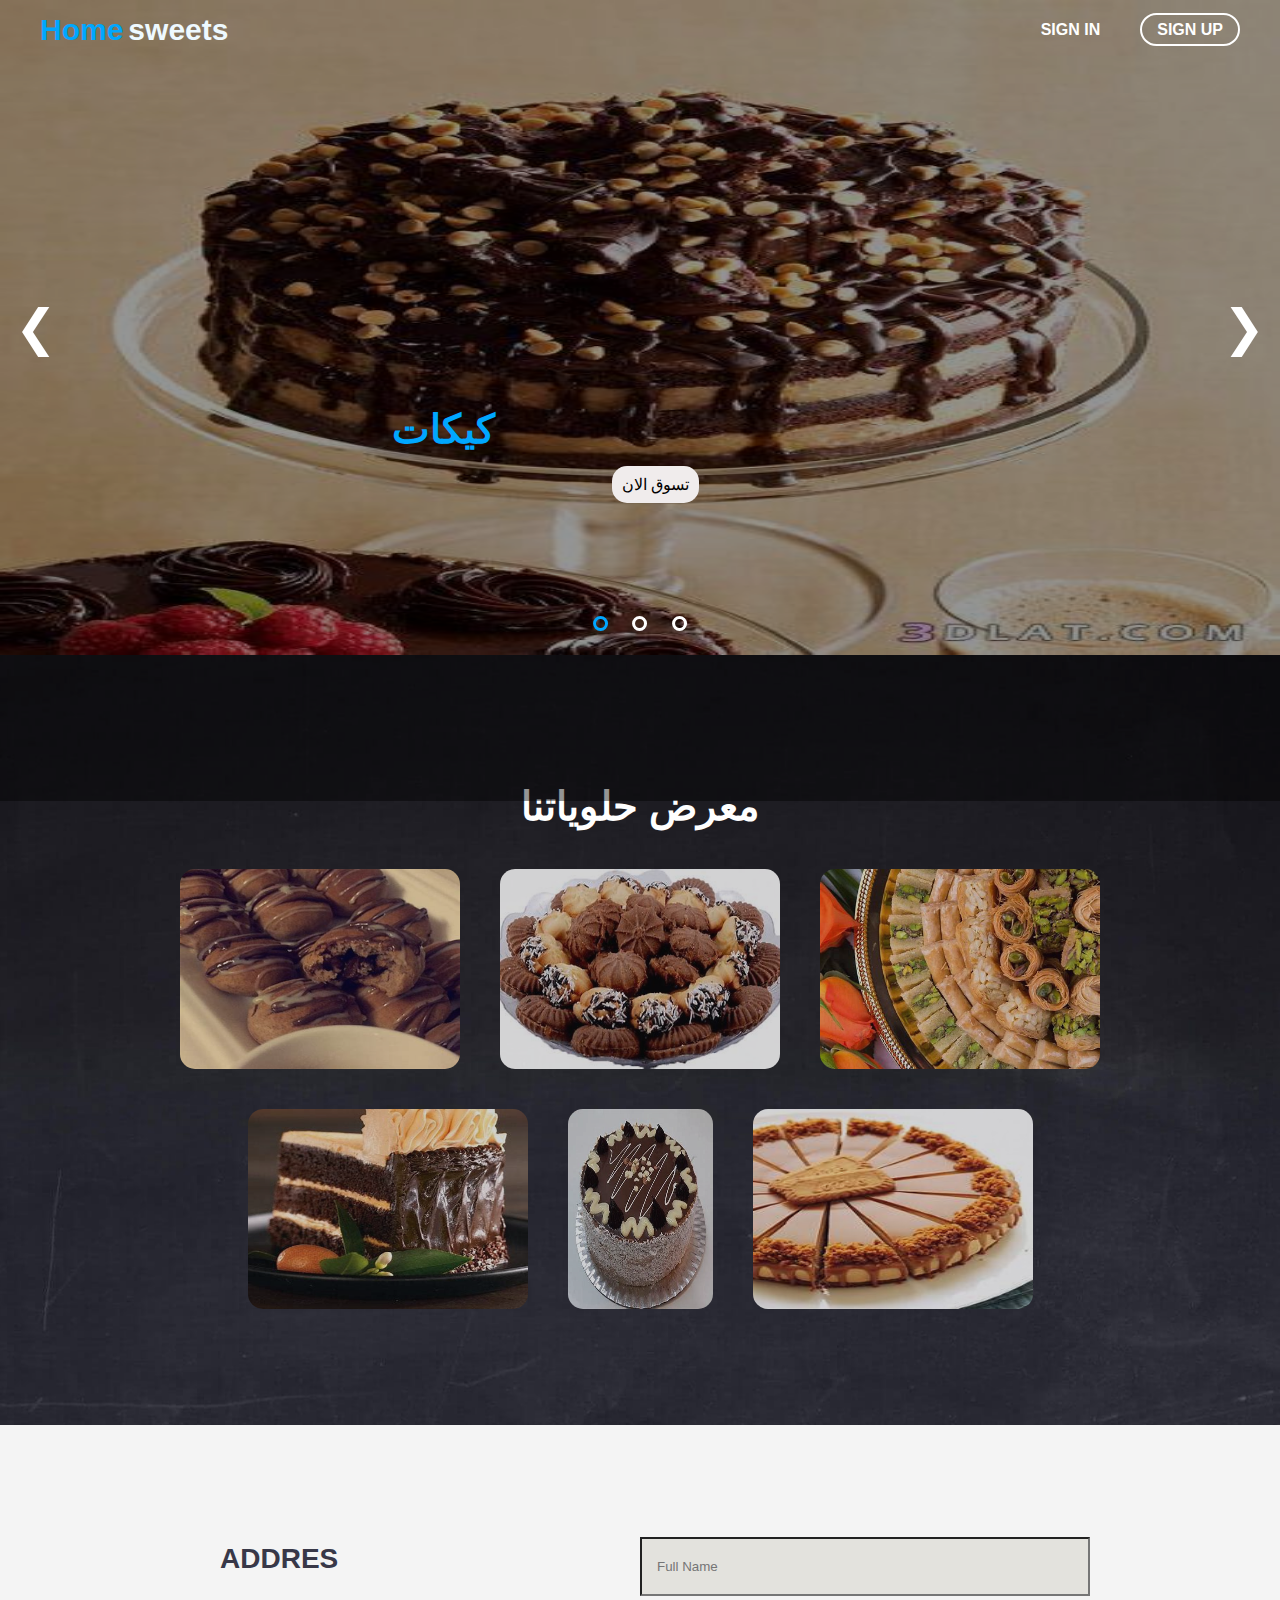
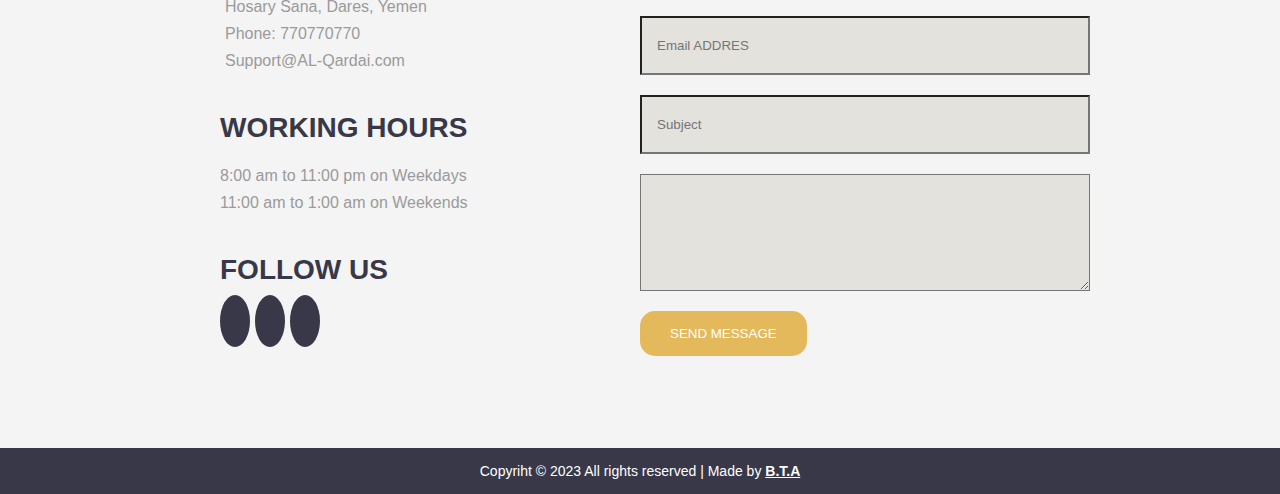
<file: index.html>
<!DOCTYPE html>
<html>
<head>
	<meta charset="UTF-8">
    <meta name="viewport" content="width=device-width, initial-scale=1.0">
    <!-- fontawsome -->
    <link rel="stylesheet" href="https://cdnjs.cloudflare.com/ajax/libs/font-awesome/6.4.2/css/all.min.css" 
    integrity="sha512-z3gLpd7yknf1YoNbCzqRKc4qyor8gaKU1qmn+CShxbuBusANI9QpRohGBreCFkKxLhei6S9CQXFEbbKuqLg0DA==" 
    crossorigin="anonymous" referrerpolicy="no-referrer" />
    <title>skip ad</title>
    <link rel="stylesheet" href="./css/cssfile.css">
</head>
<body style="height: 2000px;">
	<header>
		<div class="navber" style="position: relative;">
			<div id="logo">Home<span id="logo-s">sweets</span></div>
			<span class="sign"><a class="act" href="./html/sign_up.html">SIGN UP</a></span>
			<span class="sign" id="sign_in"><a href="#">SIGN IN</a></span>
		</div>
	</header>
	
    <div class="slider">
		<!-- fade css -->
		<div class="myslide fade">
			<div class="txt" >
				<h1>كيكات</h1> <a href="./html/c2_index.html" class="btn-primary">تسوق الان</a>
				<!-- <p>Web Devoloper<br>Subscribe To My Channel For More Videos</p> -->
			</div>
			<img src="img/OIP (6).jfif" style="width: 100%; height: 100%; ">
		</div>
		
		<div class="myslide fade">
			<div class="txt">
				<h1>حلويات عربيه</h1>
				<a href="./html/drink.html" class="btn-primary" style="left: 35px;">تسوق الان</a> 
				<!-- <p>Web Devoloper<br>Subscribe To My Channel For More Videos</p> -->
			</div>
			<img src="img/OIP (7).jfif" style="width: 100%; height: 100%;">
		</div>
		
		<div class="myslide fade">
			<div class="txt">
				<h1>بيتيفور</h1>
				<a href="./html/c3_index.html" class="btn-primary">تسوق الان</a>  
				<!-- <p>Web Devoloper<br>Subscribe To My Channel For More Videos</p> -->
			</div>
			<img src="img/OIP (8).jfif" style="width: 100%; height: 100%;">
		</div>
		
	
		<!-- /fade css -->
		
		<!-- onclick js -->
		<a class="prev" onclick="plusSlides(-1)">&#10094;</a>
  		<a class="next" onclick="plusSlides(1)">&#10095;</a>
		
		<div class="dotsbox" style="text-align:center">
			<span class="dot" onclick="currentSlide(1)"></span>
			<span class="dot" onclick="currentSlide(2)"></span>
			<span class="dot" onclick="currentSlide(3)"></span>
		</div>
		<!-- /onclick js -->
	</div>
	<!-- Gallery Start -->

	<section id="gallery">
		<div class="container">
			<h2>معرض حلوياتنا</h2>
			<div class="img-gallery">
				<img src="img/6_3.jfif" alt="Gallery 1">
				<img src="img/4_3.jfif" alt="Gallery 2">
				<img src="img/OIP (4).jfif" alt="Gallery 3">
				<img src="img/OIP (1).jfif" alt="Gallery 4">
				<img src="img/OIP.jfif" alt="Gallery 5" style="width: 145px;">
				<img src="img/OIP (2).jfif" alt="Gallery 6">
			</div>
		</div>
	</section>

	<!-- Gallery End -->
	<section id="contact">
		<div class="container">
			<div class="contact-content">
				<div class="contact-info">
					<div>
						<h3>ADDRES</h3>
						<P><i class="fa-solid fa-location-dot"></i> Hosary Sana, Dares, Yemen</P>
						<p><i class="fa-solid fa-phone"></i> Phone: 770770770</p>
						<p><i class="fa-regular fa-envelope"></i> Support@AL-Qardai.com</p>
					</div>
					<div>
						<h3>WORKING HOURS</h3>
						<p>8:00 am to 11:00 pm on Weekdays</p>
						<p>11:00 am to 1:00 am on Weekends</p>
					</div>
					<div>
						<h3>FOLLOW US</h3>
						<a href="#"><i class="fa-brands fa-facebook-f"></i></a>
						<a href="#"><i class="fa-brands fa-twitter"></i></a>
						<a href="#"><i class="fa-brands fa-instagram"></i></a>
					</div>
				</div>
				<form>
					<input type="text" name="Name" id="Name" placeholder="Full Name" required>
					<input type="email" name="email" id="email" placeholder="Email ADDRES" required>
					<input type="text" name="Subject" id="Subject" placeholder="Subject" required>
					<textarea name="Message" id="Message" cols="30" rows="5"></textarea placeholder="Message">
					<button type="submit" class="btn">SEND MESSAGE</button>    
				</form>
			</div>
		</div>
	</section>

	<footer id="footer">
        <p>Copyriht &copy; 2023 All rights reserved | Made by <b><a href="https://www.royalbroaster.com/ar/index.php"
            target="_blank"><span> B.T.A</span></a></b></p>
    </footer>
	
<script src="./js/jsfile.js"></script>
</body>
</html>
</file>
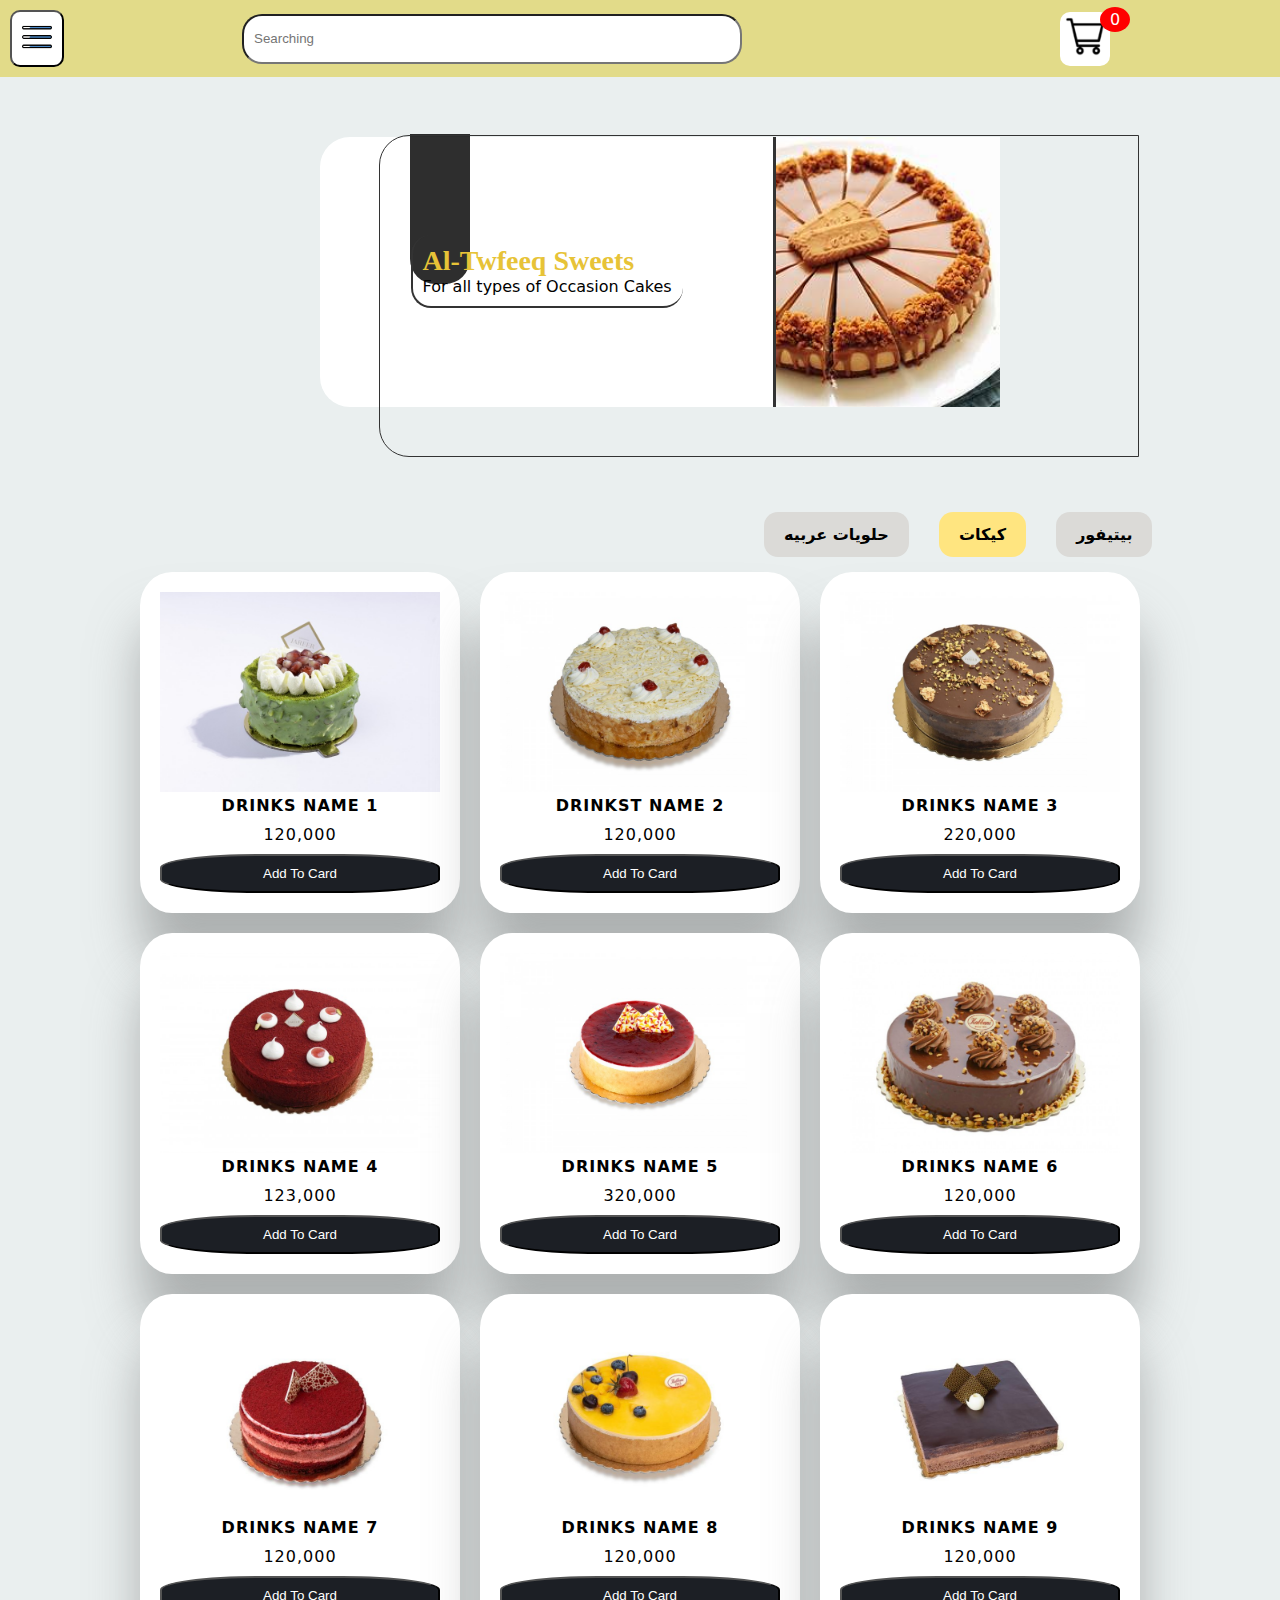
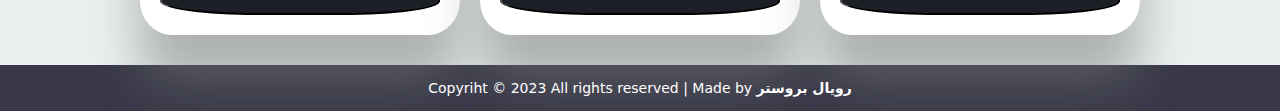
<file: html/c2_index.html>
<!DOCTYPE html>
<html lang="en">
<head>
    <meta charset="UTF-8">
    <meta http-equiv="X-UA-Compatible" content="IE=edge">
    <meta name="viewport" content="width=device-width, initial-scale=1.0">
    <title>Drinks</title>
    <link rel="stylesheet" href="../css/c2_style.css">
    <link rel="preconnect" href="https://fonts.googleapis.com">
    <link rel="preconnect" href="https://fonts.googleapis.com">
    <link rel="preconnect" href="https://fonts.googleapis.com">
    <link rel="stylesheet" href="https://cdnjs.cloudflare.com/ajax/libs/font-awesome/6.4.2/css/all.min.css" 
    integrity="sha512-z3gLpd7yknf1YoNbCzqRKc4qyor8gaKU1qmn+CShxbuBusANI9QpRohGBreCFkKxLhei6S9CQXFEbbKuqLg0DA==" 
    crossorigin="anonymous" referrerpolicy="no-referrer" />
</head>
<body class="">
    <!-- Header Start -->
    <header>
        <div id="navber">
            <!-- <h1>Your Shopping Cart</h1> -->
            <div class="dropdown">
                <!-- <a href="../index.html"><img src="../img/dropdown_102903.png" alt="food lever logo" style=" width: 40px; background-color: #fff; padding: 5px; border-radius: 10px; position: relative; top: 2px;" ></a> -->
                 <button class="btn-primary" data-toggle="dropdown">
                    <img src="../img/dropdown_102903.png" alt="food lever logo" style=" width: 40px; " >
                 </button>
                 <ul class="dropdown-menu">
                    <li><a href="../index.html">القائمه<i class="fa-solid fa-house-chimney"></i></a></li>
                    <li><a href="../index.html #contact">تواصل بنا<i class="fa-solid fa-phone"></i></a></li>
                    <li><a href="">تسجيل خروج<i class="fa-solid fa-right-to-bracket"></i></a></li>
                 </ul>
            </div>
            <!-- <img src="../searchmagnifierinterfacesymbol1_79893.png" alt="error" style="position: relative; left: 500px; z-index: 1; width: 25px;"> -->
            <form class="searching">
                <input class="search" type="search" placeholder="Searching" >
                <!-- <button type="submit" class="btn-search">Send</button>  -->
            </form>
          
            <div class="shopping">
                <!-- <a href=""><img src="img/cart_icon_128475.png"></a> -->
                <img src="../img/cart_icon_128475.png">
                <span class="quantity">0</span>
            </div>
        </div>
        
       
    </header>
    <!-- Header End -->
    <div class="cond">
        <span class="line"></span>
    </div>

    <div class="logo">
        <div class="logo-txt">
            <h2>Al-Twfeeq Sweets</h2>
            <span>For all types of Occasion Cakes</span>
        </div>
        <img src="../img/OIP (2).jfif" alt="">
        
    </div>

    <div class="list-menu">
        <ul>
            <li>
                <h3><a href="./drink.html">حلويات عربيه</a></h3>
            </li>
            <li style="background-color: #ffe580;">
                <h3><a href="#">كيكات</a></h3>
            </li>
            <li>
                <h3><a href="./c3_index.html">بيتيفور</a></h3>
            </li>
        </ul>
    </div>
    
    <div class="container">
        
        <div class="list">
          
        </div>
    </div>
    <div class="card">
        <h1>Card</h1>
        <ul class="listCard">
        </ul>
        <div class="checkOut">
            <div class="total">0</div>
            <div class="closeShopping">Close</div>
        </div>
    </div>
    <footer id="footer">
        <p>Copyriht &copy; 2023 All rights reserved | Made by <b><a href="https://www.royalbroaster.com/ar/index.php"
            target="_blank"><span> رويال بروستر</span></a></b></p>
    </footer>

    <script src="../js/c2_slaider.js"></script>
</body>
</html>
</file>
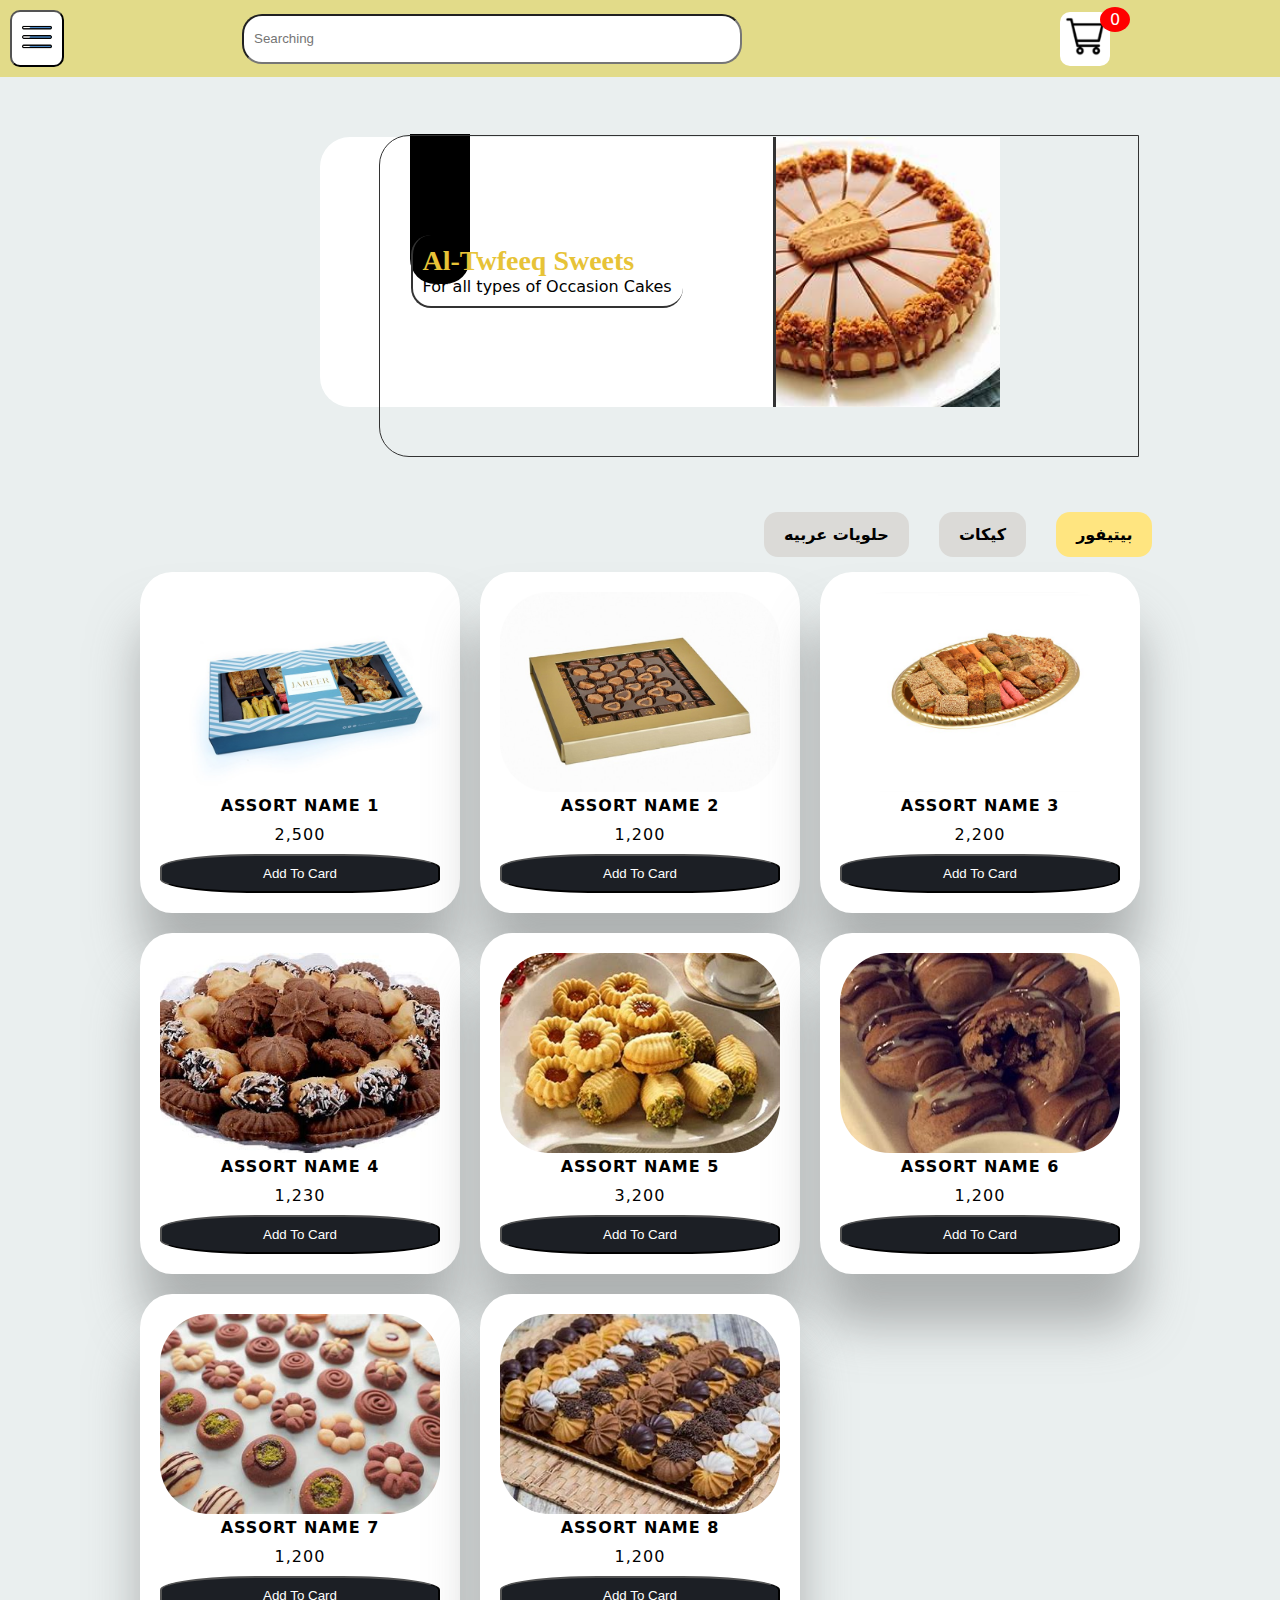
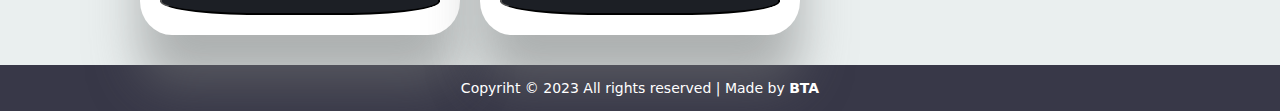
<file: html/c3_index.html>
<!DOCTYPE html>
<html lang="en">
<head>
    <meta charset="UTF-8">
    <meta http-equiv="X-UA-Compatible" content="IE=edge">
    <meta name="viewport" content="width=device-width, initial-scale=1.0">
    <title>Drinks</title>
    <link rel="stylesheet" href="../css/c3_style.css">
    <link rel="preconnect" href="https://fonts.googleapis.com">
    <link rel="preconnect" href="https://fonts.googleapis.com">
    <link rel="preconnect" href="https://fonts.googleapis.com">
    <link rel="stylesheet" href="https://cdnjs.cloudflare.com/ajax/libs/font-awesome/6.4.2/css/all.min.css" 
    integrity="sha512-z3gLpd7yknf1YoNbCzqRKc4qyor8gaKU1qmn+CShxbuBusANI9QpRohGBreCFkKxLhei6S9CQXFEbbKuqLg0DA==" 
    crossorigin="anonymous" referrerpolicy="no-referrer" />
</head>
<body class="">
    <!-- Header Start -->
    <header>
        <div id="navber">
            <!-- <h1>Your Shopping Cart</h1> -->
            <div class="dropdown">
                <!-- <a href="../htmlfile.html"><img src="img/dropdown_102903.png" alt="food lever logo" style=" width: 40px; background-color: #fff; padding: 5px; border-radius: 10px; position: relative; top: 2px;" ></a> -->
                 <button class="btn-primary" data-toggle="dropdown">
                    <img src="../img/dropdown_102903.png" alt="food lever logo" style=" width: 40px; " >
                 </button>
                 <ul class="dropdown-menu">
                    <li><a href="../index.html">القائمه<i class="fa-solid fa-house-chimney"></i></a></li>
                    <li><a href="../index.html #contact">تواصل بنا<i class="fa-solid fa-phone"></i></a></li>
                    <li><a href="">تسجيل خروج<i class="fa-solid fa-right-to-bracket"></i></a></li>
                 </ul>
            </div>
            <!-- <img src="../searchmagnifierinterfacesymbol1_79893.png" alt="" style="position: relative; left: 500px; z-index: 1; width: 25px;"> -->
            <form class="searching">
                <input class="search" type="search" placeholder="Searching" >
                <!-- <button type="submit" class="btn-search">Send</button>  -->
            </form>
          
            <div class="shopping">
                <!-- <a href=""><img src="img/cart_icon_128475.png"></a> -->
                <img src="../img/cart_icon_128475.png">
                <span class="quantity">0</span>
            </div>
        </div>
        
       
    </header>
    <!-- Header End -->
    <div class="cond">
        <span class="line"></span>
    </div>

    <div class="logo">
        <div class="logo-txt">
            <h2>Al-Twfeeq Sweets</h2>
            <span>For all types of Occasion Cakes</span>
        </div>
        <img src="../img/OIP (2).jfif" alt="">
        
    </div>

    <div class="list-menu">
        <ul>
            <li>
                <h3><a href="./drink.html">حلويات عربيه</a></h3>
            </li>
            <li>
                <h3><a href="./c2_index.html">كيكات</a></h3>
            </li>
            <li style="background-color: #ffe580;">
                <h3><a href="#">بيتيفور</a></h3>
            </li>
        </ul>
    </div>
    
    <div class="container">
        
        <div class="list">
          
        </div>
    </div>
    <div class="card">
        <h1>Card</h1>
        <ul class="listCard">
        </ul>
        <div class="checkOut">
            <div class="total">0</div>
            <div class="closeShopping">Close</div>
        </div>
    </div>
    <footer id="footer">
        <p>Copyriht &copy; 2023 All rights reserved | Made by <b><a href="https://www.royalbroaster.com/ar/index.php"
            target="_blank"><span> BTA</span></a></b></p>
    </footer>

    <script src="../js/c3_slider.js"></script>
</body>
</html>
</file>
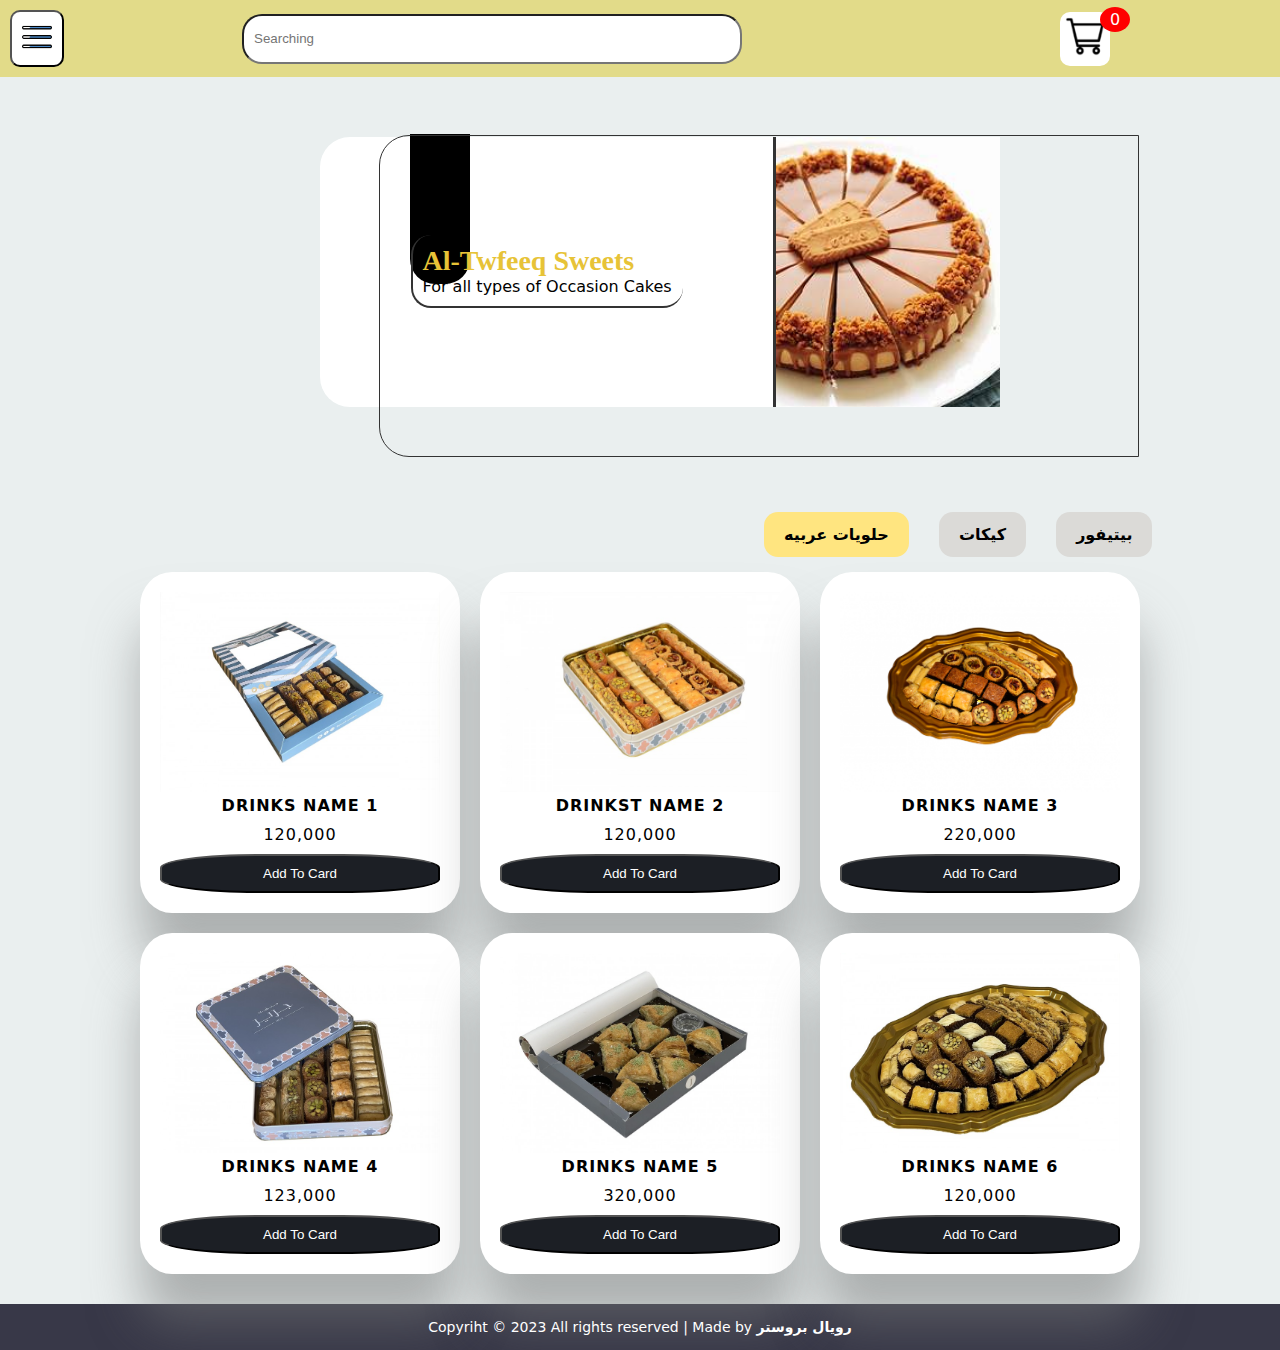
<file: html/drink.html>
<!DOCTYPE html>
<html lang="en">
<head>
    <meta charset="UTF-8">
    <meta http-equiv="X-UA-Compatible" content="IE=edge">
    <meta name="viewport" content="width=device-width, initial-scale=1.0">
    <title>Drinks</title>
    <link rel="stylesheet" href="../css/drink.css">
    <link rel="preconnect" href="https://fonts.googleapis.com">
    <link rel="preconnect" href="https://fonts.googleapis.com">
    <link rel="preconnect" href="https://fonts.googleapis.com">
    <link rel="stylesheet" href="https://cdnjs.cloudflare.com/ajax/libs/font-awesome/6.4.2/css/all.min.css" 
    integrity="sha512-z3gLpd7yknf1YoNbCzqRKc4qyor8gaKU1qmn+CShxbuBusANI9QpRohGBreCFkKxLhei6S9CQXFEbbKuqLg0DA==" 
    crossorigin="anonymous" referrerpolicy="no-referrer" />
</head>
<body class="">
    <!-- Header Start -->
    <header>
        <div id="navber">
            <!-- <h1>Your Shopping Cart</h1> -->
            <div class="dropdown">
                <!-- <a href="../htmlfile.html"><img src="img/dropdown_102903.png" alt="food lever logo" style=" width: 40px; background-color: #fff; padding: 5px; border-radius: 10px; position: relative; top: 2px;" ></a> -->
                 <button class="btn-primary" data-toggle="dropdown">
                    <img src="../img/dropdown_102903.png" alt="food lever logo" style=" width: 40px; " >
                 </button>
                 <ul class="dropdown-menu">
                    <li><a href="../index.html">القائمه<i class="fa-solid fa-house-chimney"></i></a></li>
                    <li><a href="../index.html #contact">تواصل بنا<i class="fa-solid fa-phone"></i></a></li>
                    <li><a href="">تسجيل خروج<i class="fa-solid fa-right-to-bracket"></i></a></li>
                 </ul>
            </div> 
            <!-- <img src="../searchmagnifierinterfacesymbol1_79893.png" alt="" style="position: relative; left: 500px; z-index: 1; width: 25px;"> -->
            <form class="searching"> 
                <input class="search" type="search" placeholder="Searching" >
                <!-- <button type="submit" class="btn-search">Send</button>  -->
            </form>
          
            <div class="shopping">
                <!-- <a href=""><img src="img/cart_icon_128475.png"></a> -->
                <img src="../img/cart_icon_128475.png">
                <span class="quantity">0</span>
            </div>
        </div>
        
       
    </header>
    <!-- Header End -->
    <div class="cond">
        <span class="line"></span>
    </div>

    <div class="logo">
        <div class="logo-txt">
            <h2>Al-Twfeeq Sweets</h2>
            <span>For all types of Occasion Cakes</span>
        </div>
        <img src="../img/OIP (2).jfif" alt="">
        
    </div>

    <div class="list-menu">
        <ul>
            <li style="background-color: #ffe580;">
                <h3><a href="#">حلويات عربيه</a></h3>
            </li>
            <li>
                <h3><a href="./c2_index.html">كيكات</a></h3>
            </li>
            <li>
                <h3><a href="./c3_index.html">بيتيفور</a></h3>
            </li>
        </ul>
    </div>
    
    <div class="container">
        
        <div class="list">
          
        </div>
    </div>
    <div class="card">
        <h1>Your basket</h1>
        <ul class="listCard">
        </ul>
        <div class="checkOut">
            <div class="total">0</div>
            <div class="closeShopping">Close</div>
        </div>
    </div>
    <footer id="footer">
        <p>Copyriht &copy; 2023 All rights reserved | Made by <b><a href="https://www.royalbroaster.com/ar/index.php"
            target="_blank"><span> رويال بروستر</span></a></b></p>
    </footer>

    <script src="../js/drink.js"></script>
</body>
</html>
</file>
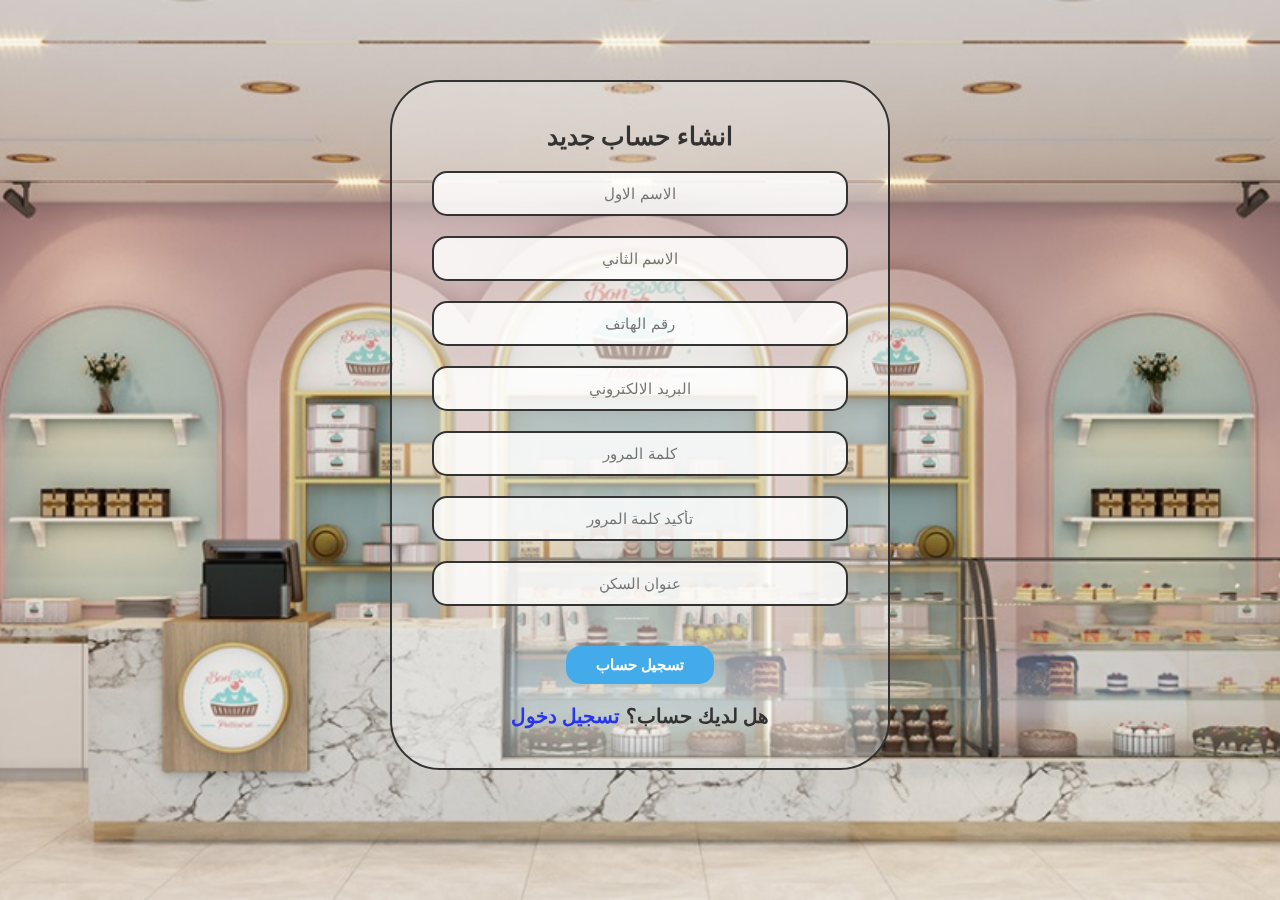
<file: html/register.html>
<!DOCTYPE html>
<html lang="en">
<head>
   <meta charset="UTF-8">
   <meta http-equiv="X-UA-Compatible" content="IE=edge">
   <meta name="viewport" content="width=device-width, initial-scale=1.0">
   <title>register</title>

   <!-- custom css file link  -->
   <link rel="stylesheet" href="../css/sign_stayle.css">
  
</head>
<body>

   
<div class="form-container">

   <form action="" method="post">
      <h3>انشاء حساب جديد</h3>
      <input type="text" name="first_name" required placeholder="الاسم الاول" class="box">
      <input type="text" name="last_name" required placeholder="الاسم الثاني" class="box">
      <input type="text" name="contact_no" required placeholder="رقم الهاتف" class="box">
      <input type="email" name="email" required placeholder="البريد الالكتروني" class="box">
      <input type="password" name="password" required placeholder="كلمة المرور" class="box">
      <input type="password" name="cpassword" required placeholder="تأكيد كلمة المرور" class="box">
      <input type="text" name="address" required placeholder="عنوان السكن" class="box">
      <input type="submit" name="submit" class="btn" value="تسجيل حساب">
      <p>هل لديك حساب؟ <a href="./sign_up.html"> تسجيل دخول</a></p>
   </form>

</div>

</body>
</html>
</file>
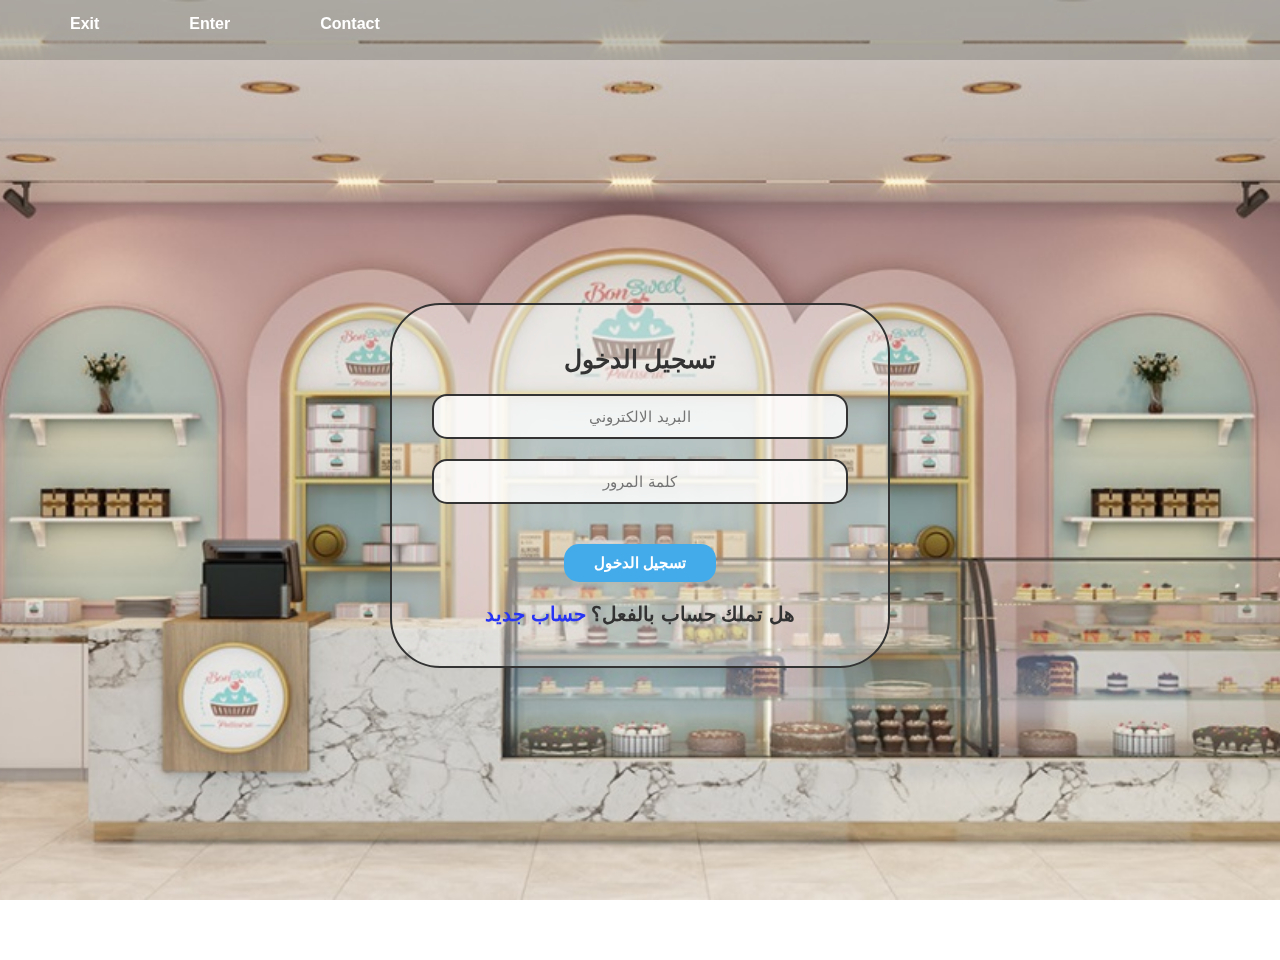
<file: html/sign_up.html>
<!DOCTYPE html>
<html lang="en">
<head>
   <meta charset="UTF-8">
   <meta http-equiv="X-UA-Compatible" content="IE=edge">
   <meta name="viewport" content="width=device-width, initial-scale=1.0">
   <title>login</title>

   <!-- custom css file link  -->
   <link rel="stylesheet" href="../css/sign_stayle.css">

</head>
<body>

<header>
        <div id="navber">
            <nav>
                <ul>
                    <li><a href="../index.html"><i class="fa-solid fa-house-chimney"></i>Exit</a></li>
                    <li><a href="./register.html">Enter</a></li>
                    <li><a href="../index.html #contact">Contact</a></li>
                    <!-- <li><a href="#gallery">Gallery</a></li>
                    <li><a href="#contact">Contact</a></li> -->
                </ul>
            </nav>
        </div>
         <div class="top-page">
            <a href="" id="home" ><i class="fa-solid fa-house-chimney"></i> </a>
        </div> 
       
    </header>
   
<div class="form-container">

   <form action="" method="post">
      <h3>تسجيل الدخول</h3>
      <input type="email" name="email" required placeholder="البريد الالكتروني" class="box">
      <input type="password" name="password" required placeholder="كلمة المرور" class="box">
      <input type="submit" name="submit" class="btn" value="تسجيل الدخول">
      <p>هل تملك حساب بالفعل؟ <a href="./register.html"> حساب جديد</a></p>
   </form>

</div>

</body>
</html>
</file>
<file: css/cssfile.css>
/* 1 */
*{
	margin: 0;
	padding: 0;
	box-sizing: border-box;
	font-family: sans-serif;
}
header {
    height: 89vh;
    width: 100%;
    position: absolute;
    top: 0;
	z-index: 2;
}
.slider * , .slider .myslide * {
	z-index: 2;
}
#logo{
    line-height: 60px;
    margin-left: 40px;
    display: inline-block;
	cursor: pointer;
	font-size: 30px;
	font-weight: bold;
	color: #00a7ff; /* blue */
}
#logo:hover{
    color: #eef9ff; /* white */
}
#logo-s{
	color: #eef9ff; /* white */
	margin-left: 5px;
}
#logo:hover #logo-s{
	color: #00a7ff; /* blue */
}
.sign{
	float: right;
	line-height: 60px;
	margin-right: 40px;
}
.sign a{
	color: #fff;
	font-weight: bold;
	text-decoration: none;
}
.act{
	border: 2px solid #fff;
	border-radius: 50px;
	padding: 6px 15px;
}
.sign a:hover{
	color: #00a7ff; /* blue */
	border-color: #00a7ff; /* blue */
}
/* /1 */

/* 2 */
.slider{
	position: relative;
	width: 100%;
	background: #2c3e50; /* darckblue */
}
.myslide{
	height: 655px;
	display: none;
	overflow: hidden;
}

.prev, .next{
	position: absolute;
	top: 50%;
	transform: translate(0, -50%);
	font-size: 50px;
	padding: 15px;
	cursor: pointer;
	color: #fff;
	transition: 0.1s;
	user-select: none;
}
.prev:hover, .next:hover{
	color: #00a7ff; /* blue */
}
.next{
	right: 0;
}
.dotsbox{
	position: absolute;
	left: 50%;
	transform: translate(-50%);
	bottom: 20px;
	cursor: pointer;
}
.dot{
	display: inline-block;
	width: 15px;
	height: 15px;
	border: 3px solid #fff;
	border-radius: 50%;
	margin: 0 10px;
	cursor: pointer;
}

.btn-primary {
    color: #fff;
    border: 1px solid #fff;
    transition: 0.7s ease;
	text-decoration: none;
	background: #f0ecec;
    color: #fff;
    cursor: pointer;
    transition: 0.7s ease;
	border: none;
    padding: 10px;
    border-radius: 15px;
    position: relative;
    left: 220px;
    bottom: 30px;
	color: #000;
	transition: 0.7s ease;
	letter-spacing: 0;
}
.btn-primary:hover {
	background-color: #fb6d6d;
}
/* /2 */

/* لعمل الطبقه الغامقه على الصوره الرئيسيه */
header::before { 
	content: "";
	position: absolute;
	top: 0;
	left: 0;
	height: 100%;
	width: 100%;
	background: rgba(0, 0, 0, 0.414);
}

/* Contact Start */
.container {
    max-width: 1100px;
    margin: auto;
}
.btn {
    display: inline-block;
    padding: 15px 30px;
    border: none;
    border-radius: 15px;
}

#contact {
    padding: 5rem 0;
    background: #f4f4f4;
}

#contact .container {
    max-width: 900px;
}

#contact .contact-content {
    display: flex;
    justify-content: space-evenly;
    align-items: center;
}

#contact .contact-content .contact-info {
    width: 50%;
}

#contact .contact-content .contact-info div {
    margin: 30px;
    line-height: 1.7;
}

#contact .contact-content .contact-info h3 {
    font-size: 28px;
    color: #383848;
    margin-bottom: 10px;
}

#contact .contact-content .contact-info p {
    color: #9a9a9a;
}

#contact .contact-content .contact-info i {
    color: #a8af45;
    margin-right: 5px;
}

#contact .contact-content .contact-info a i {
    color: #fff;
    background-color: #383848;
    padding: 15px;
    border-radius: 50%;
    font-size: 20px;
}

#contact .contact-content .contact-info a i:hover {
    background: #3131c4;
    color: #fcfcfc;
}

form {                 /*   form-contact   */
    width: 50%;
}

form input,  
textarea {
    display: block;
    width: 100%;
    padding: 20px 15px;
    margin: 20px 0;
    background-color: #e3e2dd;
}

#contact .btn {
    background: #e4b95b;
    color: #fff;
    cursor: pointer;
    transition: 0.7s ease;
}

#contact .btn:hover {
    background-color: #383848;
    transform: scale(1.1);
}

/* Contact End */

/* Footer Start */

#footer {
    background: #383848;
    text-align: center;
    color: #fff;
    padding: 15px 0;
    font-size: 14px;
}

#footer a {
    color: #fff;
}

#footer a span:hover {
    color: blue;
}

/* Footer End */

/* Gallery Start */
#gallery h2 {
	font-size: 40px; 
	  /* font-size: 35px; */
	  margin-bottom: 20px;
  }

#gallery {
    background: url('../img/offer-background.jpg') center center/cover no-repeat;
    padding: 8rem 0 6rem;
}

#gallery h2 {
    color: #fff;
    text-align: center;
}

#gallery .img-gallery {
    display: flex;
    justify-content: center;
    align-items: center;
    flex-wrap: wrap;  /* تناسق حجم الصور بالتساوي */ 
}

#gallery .img-gallery img {
    width: 280px;
    height: 200px;
    border-radius: 15px;
    margin: 20px;
    opacity: 0.8; /*الشفافيه*/
}

#gallery .img-gallery img:hover {
    opacity: 1;
}

/* Gallery End */

/* javascript */
.active, .dot:hover{
	border-color: #00a7ff; /* blue */
}
/* /javascript */

/* muslide add fade */
.fade {
  -webkit-animation-name: fade;
  -webkit-animation-duration: 1.5s;
  animation-name: fade;
  animation-duration: 1.5s;
}

@-webkit-keyframes fade {
  from {opacity: 0.8}
  to {opacity: 1}
}

@keyframes fade {
  from {opacity: 0.8}
  to {opacity: 1}
}
/* /muslide add fade */

/* 3 */
.txt{
	position: absolute;
	color: #fff;
	letter-spacing: 2px;
	line-height: 35px;
	top: 40%;
	left: 15%;
	-webkit-animation-name: posi;
  	-webkit-animation-duration: 2s;
  	animation-name: posi;
  	animation-duration: 2s;
	z-index: 1;
	margin-left: 200px;
    margin-top: 200px;
}

@-webkit-keyframes posi {
  from {left: 25%;}
  to {left: 15%;}
}


@keyframes posi {
  from {left: 25%;}
  to {left: 15%;}
}

.txt h1{
	color: #00a7ff; /* blue */
	font-size: 40px;
	position: relative;
	bottom: 50px;
	letter-spacing: 0;
}
.txt p{
	font-weight: bold;
	font-size: 20px;
	position: relative;
	bottom: 40px;
}
/* /3 */

/* 4 */
/* .slider img{
	transform: scale(1.5, 1.5);
	-webkit-animation-name: zoomin;
  	-webkit-animation-duration: 40s;
  	animation-name: zoomin;
  	animation-duration: 40s;
} */
@-webkit-keyframes zoomin {
  from {transform: scale(1, 1);}
  to {transform: scale(1.5, 1.5);}
}


@keyframes zoomin {
  from {transform: scale(1, 1);}
  to {transform: scale(1.5, 1.5);}
}
/* /4 */



/* 5 */
@media screen and (max-width: 800px){
	.myslide{
		height: 500px;
	}
	.txt{
		letter-spacing: 2px;
		line-height: 25px;
		top: 50%;
		/* left: 50%; */
		transform: translate(-50%, -50%);
		-webkit-animation-name: posi2;
		-webkit-animation-duration: 2s;
		animation-name: posi2;
		animation-duration: 2s;
		left: 10px;
	}
	.btn-primary {
		left: 0;
		bottom: 50px;
	}
	header::before {
		height: 62%;
	}

	@-webkit-keyframes posi2 {
	  from {top: 35%;}
	  to {top: 50%;}
	}


	@keyframes posi2 {
	  from {top: 35%;}
	  to {top: 50%;}
	}

	.txt h1{
		font-size: 40px;
	}
	.txt p{
		font-size: 13px;
	}

}
/* /5 */

/* 6 */
@media screen and (max-width: 520px){
	.txt h1{
		font-size: 30px;
		margin-bottom: 20px;
	}
	.sign{
		margin-right: 20px;
	}
	.sign a{
		font-size: 12px;
	}
	#sign_in{
		display: none;
	}
	#logo {
		font-size: 20px;
		margin-left: 25px;
	}
	#gallery .img-gallery img {
		width: 130px;
		height: 100px;
	}
	#gallery .container {
		position: relative;
		bottom: 50px;
	}
	#gallery h2 {
		font-size: 30px;
		position: relative;
		bottom: 20px;
	}
	.dot {
		width: 10px;
		height: 10px;
		border: 2px solid #fff;
	}
	.active, .dot:hover{
		border-color: #00a7ff; /* blue */
	}
	#gallery {
		height: 70vh;
	}
	
	#contact .contact-content {
		flex-direction: column;
	  }
	  #contact .contact-info,
      form {
        width: 80%;
      }
	#contact .contact-content .contact-info {
		width: 80%;
	  }
	#contact .contact-content .contact-info h3 {
		font-size: 20px;
	}
	#contact .contact-content .contact-info p {
		font-size: 15px;
	}
	#contact .contact-content .contact-info a i {
		padding: 10px;
	}
	form input, textarea {
		padding: 10px 15px;
		margin: 10px 0;
	}
	#contact .btn {
		font-weight: 600;
	} 
}
/* /6 */
/* @media screen and (max-height: 760px){
	header::before {
		height: 75%;
	}
	#gallery {
		height: 80vh;
	}
} */
@media screen and (max-width: 420px){
	header::before {
		height: 75%;
	}
	#gallery {
		height: 80vh;
	}
}
</file>
<file: css/c2_style.css>
body{
    background-color: #eaefef;
    font-family: system-ui;
}
* {
    margin: 0;
    padding: 0;
}
:root {
    --black: #333;
    --border: 2px solid var(--black);
}
ul {
    list-style: none;
}

a {
    text-decoration: none;
}
#navber {
    display: flex;
    justify-content: space-between;
    align-items: center;
    background-color: #d8c1026e;
    padding: 10px;
}
#navber .search {
    width: 500px;
    padding: 10px;
    border-radius: 20px;
    position: relative;
    right: 100px;
    height: 50px;
}

.dropdown .dropdown-menu{
    position: absolute;
  display: none;
  background-color: #d8c1026e;
  padding: 0.8em;
  z-index: 1;
  width: 150px;
  border-radius: 10px;
  text-align: end;
  /* margin-top: 2px; */
}
.dropdown:hover .dropdown-menu{
    display: block;
}
.dropdown .dropdown-menu a {
    color: #000;
}
.dropdown .dropdown-menu li {
    padding: 10px 7px;
   
}
.dropdown .dropdown-menu li:hover {
    background-color: aliceblue;
    border-radius: 10px;
    margin: 0px -8px;
}
.dropdown .dropdown-menu li i {
    margin-left: 20px;

}

.dropdown .btn-primary{
    background-color: #fff;
    padding: 5px;
    border-radius: 10px;
    cursor: pointer;
}

.container{
    width: 1000px;
    margin: auto;
    transition: 0.5s;
}

.container span.exit{
    background-color: red;
    width: 150px;
    height: 50px;
    border-radius: 20px 0;
    position: absolute;
    top: 20px;
    left: 50px;
    color: #fff;
    font-size: 23px;
    font-weight: 600;
    display: flex;
    justify-content: center;
    align-items: center;
    transition: all 1s ease;
}
.container span.exit:hover{
    background-color: #ebd93f;
    transform: scale(0.7);
    border-radius: 50% 0 0 50%;
    color: black;
}
header{
    display: grid;
    /* grid-template-columns: 1fr 50px; */
    /* margin-top: 50px; */
}
header .shopping{
    position: relative;
    text-align: right;
    /* transition: all 0.2s ease; */
    margin-right: 100px;
    background-color: #fff;
    padding: 5px;
    border-radius: 10px;
    right: 60px;
    cursor: pointer;
}
header .shopping:hover{
    background-color: #e9e4e4;
}
header .shopping img{
    width: 40px;
}

header .shopping span{
    background: red;
    border-radius: 50%;
    display: flex;
    justify-content: center;
    align-items: center;
    color: #fff;
    position: absolute;
    top: -5px;
    left: 80%;
    padding: 3px 10px;
}

.cond {
    background-color: #000000d1;
    width: 60px;
    height: 150px;
    position: absolute;
    left: 410px;
    top: 134px;
    border-radius: 0 0 25px 25px;
}
.cond .line {
    width: 758px;
    height: 320px;
    position: absolute;
    top: 1px;
    border-radius: 30px 0 0 30px;
    border: 1px solid var(--black);
    right: -669px;
}

.logo {
    display: flex;
    justify-content: center;
    align-items: center;
    margin: 15px;
    margin-left: 15px;
    background-color: #fff;
    width: 50%;
    margin-left: 25%;
    margin-top: 60PX;
    border-radius: 30px;
}
.logo .logo-txt {
    border-bottom: var(--border);
    width: 250px;
    padding: 10px;
    border-left: var(--border);
    border-radius: 20px;
    margin-right: 20px;
    position: relative;
    left: 30px;
}
.logo .logo-txt h2 {
    color: #e7c337;
    font-family: "Old Standard TT", serif;
    font-size: 28px;
}
.logo img {
    width: 35%;
    position: relative;
    left: 100px;
    border-left: 3px solid var(--black);
}

.list-menu {
    display: flex;
    margin-top: 70px;
}
.list-menu ul {
    display: flex;
    justify-content: space-between;
    align-items: center;
    position: relative;
    left: 55%;
    top: 35px;
    margin-left: 60px;
}
.list-menu ul li {
    padding: 0px 20px;
    background-color: #dbdad7;
    margin-right: 30px;
    border-radius: 14px;
    height: 45px;
    display: flex;
    align-items: center;
}
.list-menu ul li:hover {
    background-color: #fff;
}
.list-menu ul h3,
.list-menu ul h3 a {
    color: #000;
    font-size: 16px;
    font-weight: 600;
}

.list{
    display: grid;
    grid-template-columns: repeat(3, 1fr);
    column-gap: 20px;
    row-gap: 20px;
    margin-top: 50px;
    
}
.list .item{
    text-align: center;
    background-color: #ffffff;
    padding: 20px;
    box-shadow: 0 50px 50px #75767685;
    letter-spacing: 1px;
    border-radius: 10%;
    transition: 0.2s ease;
}
.list .item:hover{
    transform: scale(1.02);
}
.list .item img{
    width: 100%;
    height: 200px;
    object-fit: cover;
    /*display: flex;
    justify-content: center;
    align-items: center;*/
    
}
.list .item .title{
    font-weight: 600;
}
.list .item .price{
    margin: 10px;
}
.list .item button{
    background-color: #1C1F25;
    color: #fff;
    width: 100%;
    padding: 10px;
    border-radius: 35%;
    cursor: pointer;
    transition: 0.7s ease;
    /*box-shadow: 0 10px 10px #453E3B;*/
}
.list .item button:hover {
    background-color: #E8BC0E;
    box-shadow: 0 10px 10px #453E3B;
    /*transform: scale(1.4);*/
}



.card{
    position: fixed;
    top:0;
    left: 100%;
    width: 500px;
    background-color: #453E3B;
    height: 100vh;
    transition: 0.5s;
}
.active .card{
    left: calc(100% - 500px);
}
.active .container{
   transform: translateX(-200px);
}
.card h1{
    color: #E8BC0E;
    font-weight: 100;
    margin: 0;
    padding: 0 20px;
    height: 80px;
    display: flex;
    align-items: center;
}
.card .checkOut{
    position: absolute;
    bottom: 0;
    width: 100%;
    display: grid;
    grid-template-columns: repeat(2, 1fr);

}
.card .checkOut div{
    background-color: #E8BC0E;
    width: 100%;
    height: 70px;
    display: flex;
    justify-content: center;
    align-items: center;
    font-weight: bold;
    cursor: pointer;
}
.card .checkOut div:nth-child(2){
    background-color: #1C1F25;
    color: #fff;
}
.listCard li{
    display: grid;
    grid-template-columns: 100px repeat(3, 1fr);
    /* color: #fff; */
    row-gap: 10px;
    background-color: #fff;
    border-radius: 5px 0 0 5px;
    margin-top: 15px;
    margin-left: 40px;
    margin-right: 10px;
}
.listCard li div{
    display: flex;
    justify-content: center;
    align-items: center;
}
.listCard li img{
    width: 90%;
}
.listCard li button{
    background-color: #918c8c54;
    /* border: none; */
    width: 15px;
    font-weight: 800;
}
.listCard .count{
    margin: 0 10px;
}
/* Footer Start */

#footer {
    background: #383848;
    text-align: center;
    color: #fff;
    padding: 15px 0;
    font-size: 14px;
    margin: 30px 0 0 0;
}

#footer a {
    color: #fff;
}

#footer a span:hover {
    color: blue;
}

/* Footer End */

@media screen and (max-width: 520px){
    #navber {
        padding: 5px 10px;
    }
    #navber .search {
        width: 250px;
        right: 15px;
    }
    header .shopping {
        margin: 0;
        right: 10px;
    }
    /* logo */
    .logo {
        width: 90%;
        margin-top: 30px;
        border-radius: 20px;
        margin-left: 12px;
    }
    .logo img {
        left: 45px;
        border-left: 2px solid var(--black);
    }
    .logo .logo-txt {
        width: 160px;
        padding: 8px;
        border-radius: 15px;
        margin-right: 10px;
        left: 35px;
    }
    .logo .logo-txt h2 {
        font-size: 19px;
    }
    .logo .logo-txt span {
        font-size: 10px;
    }
    .cond {
        width: 35px;
        height: 80px;
        left: 26px;
        top: 96px;
        border-radius: 0 3px 15px 15px;
    }
    .cond .line {
        width: 388px;
        height: 156px;
        top: -1px;
        right: -341px;
        border-radius: 20px 0 0 20px;
    }
    /* .container */
    .container {
        width: 100%;
    }
    .list {
        display: flex;
        flex-wrap: wrap;
        justify-content: center;
    }
    .list .item {
        width: 85%;
        border-radius: 6%;
    }
    .list-menu ul {
        left: 0;
        margin-left: 100px;
    }
    .list-menu ul li {
        margin-right: 15px;
        height: 30px;
        border-radius: 10px;
    }
    .list-menu ul h3 a{
        font-size: 13px;
    }
    /* card */
    .active .card {
        left: calc(100% - 300px);
    }
    .card {
        width: 300px;
        height: 75vh;
    }
    .listCard li {
        margin-top: 10px;
        margin-left: 10px;
        margin-right: 12px;
        font-size: 12px;
    }

}
@media screen and (max-width: 415px) {
    .cond .line {
        height: 157px;
    }
    .logo .logo-txt h2 {
        font-size: 18px;
    }
    .card {
        height: 90vh;
    }
    .dropdown .dropdown-menu {
        background-color: #d8c1029e;
    }
}
</file>
<file: css/c3_style.css>
body{
    background-color: #eaefef;
    font-family: system-ui;
}
* {
    margin: 0;
    padding: 0;
}
:root {
    --black: #333;
    --border: 2px solid var(--black);
}
ul {
    list-style: none;
}

a {
    text-decoration: none;
}
#navber {
    display: flex;
    justify-content: space-between;
    align-items: center;
    background-color: #d8c1026e;
    padding: 10px;
}
#navber .search {
    width: 500px;
    padding: 10px;
    border-radius: 20px;
    position: relative;
    right: 100px;
    height: 50px;
}

.dropdown .dropdown-menu{
    position: absolute;
  display: none;
  background-color: #d8c1026e;
  padding: 0.8em;
  z-index: 1;
  width: 150px;
  border-radius: 10px;
  text-align: end;
  /* margin-top: 2px; */
}
.dropdown:hover .dropdown-menu{
    display: block;
}
.dropdown .dropdown-menu a {
    color: #000;
}
.dropdown .dropdown-menu li {
    padding: 10px 7px;
   
}
.dropdown .dropdown-menu li:hover {
    background-color: aliceblue;
    border-radius: 10px;
    margin: 0px -8px;
}
.dropdown .dropdown-menu li i {
    margin-left: 20px;

}

.dropdown .btn-primary{
    background-color: #fff;
    padding: 5px;
    border-radius: 10px;
    cursor: pointer;
}

.container{
    width: 1000px;
    margin: auto;
    transition: 0.5s;
}

.container span.exit{
    background-color: red;
    width: 150px;
    height: 50px;
    border-radius: 20px 0;
    position: absolute;
    top: 20px;
    left: 50px;
    color: #fff;
    font-size: 23px;
    font-weight: 600;
    display: flex;
    justify-content: center;
    align-items: center;
    transition: all 1s ease;
}
.container span.exit:hover{
    background-color: #ebd93f;
    transform: scale(0.7);
    border-radius: 50% 0 0 50%;
    color: black;
}
header{
    display: grid;
    /* grid-template-columns: 1fr 50px; */
    /* margin-top: 50px; */
}
header .shopping{
    position: relative;
    text-align: right;
    /* transition: all 0.2s ease; */
    margin-right: 100px;
    background-color: #fff;
    padding: 5px;
    border-radius: 10px;
    right: 60px;
    cursor: pointer;
}
header .shopping:hover{
    background-color: #e9e4e4;
}
header .shopping img{
    width: 40px;
}

header .shopping span{
    background: red;
    border-radius: 50%;
    display: flex;
    justify-content: center;
    align-items: center;
    color: #fff;
    position: absolute;
    top: -5px;
    left: 80%;
    padding: 3px 10px;
}

.cond {
    background-color: #000;
  width: 60px;
  height: 150px;
  position: absolute;
  left: 410px;
  top: 134px;
  border-radius: 0 0 25px 25px;
}
.cond .line {
    width: 758px;
    height: 320px;
    position: absolute;
    top: 1px;
    border-radius: 30px 0 0 30px;
    border: 1px solid var(--black);
    right: -669px;
}

.logo {
    display: flex;
    justify-content: center;
    align-items: center;
    margin: 15px;
    margin-left: 15px;
    background-color: #fff;
    width: 50%;
    margin-left: 25%;
    margin-top: 60PX;
    border-radius: 30px;
}
.logo .logo-txt {
    border-bottom: var(--border);
    width: 250px;
    padding: 10px;
    border-left: var(--border);
    border-radius: 20px;
    margin-right: 20px;
    position: relative;
    left: 30px;
}
.logo .logo-txt h2 {
    color: #e7c337;
    font-family: "Old Standard TT", serif;
    font-size: 28px;
}
.logo img {
    width: 35%;
    position: relative;
    left: 100px;
    border-left: 3px solid var(--black);
}

.list-menu {
    display: flex;
    margin-top: 70px;
}
.list-menu ul {
    display: flex;
    justify-content: space-between;
    align-items: center;
    position: relative;
    left: 55%;
    top: 35px;
    margin-left: 60px;
}
.list-menu ul li {
    padding: 0px 20px;
    background-color: #dbdad7;
    margin-right: 30px;
    border-radius: 14px;
    height: 45px;
    display: flex;
    align-items: center;
}
.list-menu ul li:hover {
    background-color: #fff;
}
.list-menu ul h3,
.list-menu ul h3 a {
    color: #000;
    font-size: 16px;
    font-weight: 600;
}

.list{
    display: grid;
    grid-template-columns: repeat(3, 1fr);
    column-gap: 20px;
    row-gap: 20px;
    margin-top: 50px;
    
}
.list .item{
    text-align: center;
    background-color: #ffffff;
    padding: 20px;
    box-shadow: 0 50px 50px #75767685;
    letter-spacing: 1px;
    border-radius: 10%;
    transition: 0.2s ease;
}
.list .item:hover{
    transform: scale(1.02);
}
.list .item img{
    width: 100%;
    height: 200px;
    object-fit: cover;
    border-radius: 50px;
    /*display: flex;
    justify-content: center;
    align-items: center;*/
    
}
.list .item .title{
    font-weight: 600;
}
.list .item .price{
    margin: 10px;
}
.list .item button{
    background-color: #1C1F25;
    color: #fff;
    width: 100%;
    padding: 10px;
    border-radius: 35%;
    cursor: pointer;
    transition: 0.7s ease;
    /*box-shadow: 0 10px 10px #453E3B;*/
}
.list .item button:hover {
    background-color: #E8BC0E;
    box-shadow: 0 10px 10px #453E3B;
    /*transform: scale(1.4);*/
}



.card{
    position: fixed;
    top:0;
    left: 100%;
    width: 500px;
    background-color: #453E3B;
    height: 100vh;
    transition: 0.5s;
}
.active .card{
    left: calc(100% - 500px);
}
.active .container{
   transform: translateX(-200px);
}
.card h1{
    color: #E8BC0E;
    font-weight: 100;
    margin: 0;
    padding: 0 20px;
    height: 80px;
    display: flex;
    align-items: center;
}
.card .checkOut{
    position: absolute;
    bottom: 0;
    width: 100%;
    display: grid;
    grid-template-columns: repeat(2, 1fr);

}
.card .checkOut div{
    background-color: #E8BC0E;
    width: 100%;
    height: 70px;
    display: flex;
    justify-content: center;
    align-items: center;
    font-weight: bold;
    cursor: pointer;
}
.card .checkOut div:nth-child(2){
    background-color: #1C1F25;
    color: #fff;
}
.listCard li{
    display: grid;
    grid-template-columns: 100px repeat(3, 1fr);
    /* color: #fff; */
    row-gap: 10px;
    background-color: #fff;
    border-radius: 5px 0 0 5px;
    margin-top: 15px;
    margin-left: 40px;
    margin-right: 10px;
}
.listCard li div{
    display: flex;
    justify-content: center;
    align-items: center;
}
.listCard li img{
    width: 90%;
}
.listCard li button{
    background-color: #918c8c54;
    /* border: none; */
    width: 15px;
    font-weight: 800;
}
.listCard .count{
    margin: 0 10px;
}
/* Footer Start */

#footer {
    background: #383848;
    text-align: center;
    color: #fff;
    padding: 15px 0;
    font-size: 14px;
    margin: 30px 0 0 0;
}

#footer a {
    color: #fff;
}

#footer a span:hover {
    color: blue;
}

/* Footer End */

@media screen and (max-width: 520px){
    #navber {
        padding: 5px 10px;
    }
    #navber .search {
        width: 250px;
        right: 15px;
    }
    header .shopping {
        margin: 0;
        right: 10px;
    }
    /* logo */
    .logo {
        width: 90%;
        margin-top: 30px;
        border-radius: 20px;
        margin-left: 12px;
    }
    .logo img {
        left: 45px;
        border-left: 2px solid var(--black);
    }
    .logo .logo-txt {
        width: 160px;
        padding: 8px;
        border-radius: 15px;
        margin-right: 10px;
        left: 35px;
    }
    .logo .logo-txt h2 {
        font-size: 19px;
    }
    .logo .logo-txt span {
        font-size: 10px;
    }
    .cond {
        width: 35px;
        height: 80px;
        left: 26px;
        top: 96px;
        border-radius: 0 3px 15px 15px;
    }
    .cond .line {
        width: 388px;
        height: 156px;
        top: -1px;
        right: -341px;
        border-radius: 20px 0 0 20px;
    }
    /* .container */
    .container {
        width: 100%;
    }
    .list {
        display: flex;
        flex-wrap: wrap;
        justify-content: center;
    }
    .list .item {
        width: 85%;
        border-radius: 6%;
    }
    .list-menu ul {
        left: 0;
        margin-left: 100px;
    }
    .list-menu ul li {
        margin-right: 15px;
        height: 30px;
        border-radius: 10px;
    }
    .list-menu ul h3 a{
        font-size: 13px;
    }
    /* card */
    .active .card {
        left: calc(100% - 300px);
    }
    .card {
        width: 300px;
        height: 75vh;
    }
    .listCard li {
        margin-top: 10px;
        margin-left: 10px;
        margin-right: 12px;
        font-size: 12px;
    }
}
@media screen and (max-width: 415px) {
    .cond .line {
        height: 157px;
    }
    .logo .logo-txt h2 {
        font-size: 18px;
    }
    .card {
        height: 90vh;
    }
    .dropdown .dropdown-menu {
        background-color: #d8c1029e;
    }
}
</file>
<file: css/drink.css>
body{
    background-color: #eaefef;
    font-family: system-ui;
}
* {
    margin: 0;
    padding: 0;
}
:root {
    --black: #333;
    --border: 2px solid var(--black);
}
ul {
    list-style: none;
}

a {
    text-decoration: none;
}
#navber {
    display: flex;
    justify-content: space-between;
    align-items: center;
    background-color: #d8c1026e;
    padding: 10px;
}
#navber .search {
    width: 500px;
    padding: 10px;
    border-radius: 20px;
    position: relative;
    right: 100px;
    height: 50px;
}
.dropdown .dropdown-menu{
    position: absolute;
  display: none;
  background-color: #d8c1026e;
  padding: 0.8em;
  z-index: 1;
  width: 150px;
  border-radius: 10px;
  text-align: end;
  /* margin-top: 2px; */
}
.dropdown:hover .dropdown-menu{
    display: block;
}
.dropdown .dropdown-menu a {
    color: #000;
}
.dropdown .dropdown-menu li {
    padding: 10px 7px;
   
}
.dropdown .dropdown-menu li:hover {
    background-color: aliceblue;
    border-radius: 10px;
    margin: 0px -8px;
}
.dropdown .dropdown-menu li i {
    margin-left: 20px;

}

.dropdown .btn-primary{
    background-color: #fff;
    padding: 5px;
    border-radius: 10px;
    cursor: pointer;
}
/* .dropdown:hover {
    background-color: #e9e4e4;
} */

.container{
    width: 1000px;
    margin: auto;
    transition: 0.5s;
}

.container span.exit{
    background-color: red;
    width: 150px;
    height: 50px;
    border-radius: 20px 0;
    position: absolute;
    top: 20px;
    left: 50px;
    color: #fff;
    font-size: 23px;
    font-weight: 600;
    display: flex;
    justify-content: center;
    align-items: center;
    transition: all 1s ease;
}
.container span.exit:hover{
    background-color: #ebd93f;
    transform: scale(0.7);
    border-radius: 50% 0 0 50%;
    color: black;
}
header{
    display: grid;
    /* grid-template-columns: 1fr 50px; */
    /* margin-top: 50px; */
}
header .shopping{
    position: relative;
    text-align: right;
    /* transition: all 0.2s ease; */
    margin-right: 100px;
    background-color: #fff;
    padding: 5px;
    border-radius: 10px;
    right: 60px;
    cursor: pointer;
}
header .shopping:hover{
    background-color: #e9e4e4;
}
header .shopping img{
    width: 40px;
}

header .shopping span{
    background: red;
    border-radius: 50%;
    display: flex;
    justify-content: center;
    align-items: center;
    color: #fff;
    position: absolute;
    top: -5px;
    left: 80%;
    padding: 3px 10px;
}

.cond {
    background-color: #000;
  width: 60px;
  height: 150px;
  position: absolute;
  left: 410px;
  top: 134px;
  border-radius: 0 0 25px 25px;
}
.cond .line {
    width: 758px;
    height: 320px;
    position: absolute;
    top: 1px;
    border-radius: 30px 0 0 30px;
    border: 1px solid var(--black);
    right: -669px;
}

.logo {
    display: flex;
    justify-content: center;
    align-items: center;
    margin: 15px;
    margin-left: 15px;
    background-color: #fff;
    width: 50%;
    margin-left: 25%;
    margin-top: 60PX;
    border-radius: 30px;
}
.logo .logo-txt {
    border-bottom: var(--border);
    width: 250px;
    padding: 10px;
    border-left: var(--border);
    border-radius: 20px;
    margin-right: 20px;
    position: relative;
    left: 30px;
}
.logo .logo-txt h2 {
    color: #e7c337;
    font-family: "Old Standard TT", serif;
    font-size: 28px;
}
.logo img {
    width: 35%;
    position: relative;
    left: 100px;
    border-left: 3px solid var(--black);
}

.list-menu {
    display: flex;
    margin-top: 70px;
}
.list-menu ul {
    display: flex;
    justify-content: space-between;
    align-items: center;
    position: relative;
    left: 55%;
    top: 35px;
    margin-left: 60px;
}
.list-menu ul li {
    padding: 0px 20px;
    background-color: #dbdad7;
    margin-right: 30px;
    border-radius: 14px;
    height: 45px;
    display: flex;
    align-items: center;
}
.list-menu ul li:hover {
    background-color: #fff;
}
.list-menu ul h3,
.list-menu ul h3 a {
    color: #000;
    font-size: 16px;
    font-weight: 600;
}

.list{
    display: grid;
    grid-template-columns: repeat(3, 1fr);
    column-gap: 20px;
    row-gap: 20px;
    margin-top: 50px;
    
}
.list .item{
    text-align: center;
    background-color: #ffffff;
    padding: 20px;
    box-shadow: 0 50px 50px #75767685;
    letter-spacing: 1px;
    border-radius: 10%;
    transition: 0.2s ease;
}
.list .item:hover{
    transform: scale(1.02);
}
.list .item img{
    width: 100%;
    height: 200px;
    object-fit: cover;
    /*display: flex;
    justify-content: center;
    align-items: center;*/
    
}
.list .item .title{
    font-weight: 600;
}
.list .item .price{
    margin: 10px;
}
.list .item button{
    background-color: #1C1F25;
    color: #fff;
    width: 100%;
    padding: 10px;
    border-radius: 35%;
    cursor: pointer;
    transition: 0.7s ease;
    /*box-shadow: 0 10px 10px #453E3B;*/
}
.list .item button:hover {
    background-color: #E8BC0E;
    box-shadow: 0 10px 10px #453E3B;
    /*transform: scale(1.4);*/
}



.card{
    position: fixed;
    top:0;
    left: 100%;
    width: 500px;
    background-color: #453E3B;
    height: 100vh;
    transition: 0.5s;
}
.active .card{
    left: calc(100% - 500px);
}
.active .container{
   transform: translateX(-200px);
}
.card h1{
    color: #E8BC0E;
    font-weight: 100;
    margin: 0;
    padding: 0 20px;
    height: 80px;
    display: flex;
    align-items: center;
}
.card .checkOut{
    position: absolute;
    bottom: 0;
    width: 100%;
    display: grid;
    grid-template-columns: repeat(2, 1fr);

}
.card .checkOut div{
    background-color: #E8BC0E;
    width: 100%;
    height: 70px;
    display: flex;
    justify-content: center;
    align-items: center;
    font-weight: bold;
    cursor: pointer;
}
.card .checkOut div:nth-child(2){
    background-color: #1C1F25;
    color: #fff;
}
.listCard li{
    display: grid;
    grid-template-columns: 100px repeat(3, 1fr);
    /* color: #fff; */
    row-gap: 10px;
    background-color: #fff;
    border-radius: 5px 0 0 5px;
    margin-top: 15px;
    margin-left: 40px;
    margin-right: 10px;
}
.listCard li div{
    display: flex;
    justify-content: center;
    align-items: center;
}
.listCard li img{
    width: 90%;
}
.listCard li button{
    background-color: #918c8c54;
    /* border: none; */
    width: 15px;
    font-weight: 800;
}
.listCard .count{
    margin: 0 10px;
}
/* Footer Start */

#footer {
    background: #383848;
    text-align: center;
    color: #fff;
    padding: 15px 0;
    font-size: 14px;
    margin: 30px 0 0 0;
}

#footer a {
    color: #fff;
}

#footer a span:hover {
    color: blue;
}

/* Footer End */

@media screen and (max-width: 520px){
    #navber {
        padding: 5px 10px;
    }
    #navber .search {
        width: 250px;
        right: 15px;
    }
    header .shopping {
        margin: 0;
        right: 10px;
    }
    /* logo */
    .logo {
        width: 90%;
        margin-top: 30px;
        border-radius: 20px;
        margin-left: 12px;
    }
    .logo img {
        left: 45px;
        border-left: 2px solid var(--black);
    }
    .logo .logo-txt {
        width: 160px;
        padding: 8px;
        border-radius: 15px;
        margin-right: 10px;
        left: 35px;
    }
    .logo .logo-txt h2 {
        font-size: 19px;
    }
    .logo .logo-txt span {
        font-size: 10px;
    }
    .cond {
        width: 35px;
        height: 80px;
        left: 26px;
        top: 96px;
        border-radius: 0 3px 15px 15px;
    }
    .cond .line {
        width: 388px;
        height: 156px;
        top: -1px;
        right: -341px;
        border-radius: 20px 0 0 20px;
    }
    /* .container */
    .container {
        width: 100%;
    }
    .list {
        display: flex;
        flex-wrap: wrap;
        justify-content: center;
    }
    .list .item {
        width: 85%;
        border-radius: 6%;
    }
    .list-menu ul {
        left: 0;
        margin-left: 100px;
    }
    .list-menu ul li {
        margin-right: 15px;
        height: 30px;
        border-radius: 10px;
    }
    .list-menu ul h3 a{
        font-size: 13px;
    }
    /* card */
    .active .card {
        left: calc(100% - 300px);
    }
    .card {
        width: 300px;
        height: 75vh;
    }
    .listCard li {
        margin-top: 10px;
        margin-left: 10px;
        margin-right: 12px;
        font-size: 12px;
    }

}
@media screen and (max-width: 415px) {
    .cond .line {
        height: 157px;
    }
    .logo .logo-txt h2 {
        font-size: 18px;
    }
    .card {
        height: 90vh;
    }
    .dropdown .dropdown-menu {
        background-color: #d8c1029e;
    }
}
</file>
<file: css/sign_stayle.css>
body {
    background: url('../img/si_in.jfif') center center/cover fixed no-repeat ;
    width: 100%;
    height: 100vh;
    position: fixed;
}
*{
    font-family: 'Poppins', sans-serif;
    margin:0; padding:0;
    box-sizing: border-box;
    outline: none; border: none;
    text-decoration: none;
 }
 :root{
    --blue:#3498db;
    --red:#e74c3c;
    --orange:#f39c12;
    --black:#333;
    --white:#fff;
    --light-bg:#eee;
    --box-shadow:0 5px 10px rgba(0,0,0,.1);
    --border:2px solid var(--black);
 }
input{
   text-align: center;
   /* border-radius: 50px; */
}
.form-container form {
   border-radius: 50px;
   background-color: #ffffff61;
   padding: 40px;
}
.btn{
   background-color: #44abeb;
 margin-top: 30px;
}
.btn, .delete-btn, .option-btn{
   border-radius: 13px;
   font-weight: 800;
}
.btn {
   display: inline-block;
   padding:10px 30px;
   cursor: pointer;
   font-size: 15px;
   color:var(--white);
   border-radius: 15px;
   text-transform: capitalize;
   font-weight: 900;
}
.btn:hover {
   background-color: var(--black);
}
.form-container form p{
   font-size: 20px;
   font-weight: 700;
}
.form-container form .box{
   border-radius: 15px;
   background-color: #ffffffd4;
}
.form-container form h3{
   font-size: 25px;
   font-weight: bold;
}
.form-container form p a{
   color: #2734f4;
}

#navber {
   background-color: #79796f6e;
}
#navber ul {
    display: flex;
    margin-right: 100px;
    height: 60px;
}
#navber ul li a {
    padding: 15px 20px;
    color: #fff;
    font-weight: 600;
    display: flex;
    align-items: center;
    margin-left: 50px;
}
ul {
    list-style: none;
}
a {
    text-decoration: none;
}
#navber ul li a:hover {
    border-bottom: 2px solid #e4b95b;
    /* color: #141310; */
}
#navber ul li i:hover {
    color: #e4b95b;
    transform: scale(1.4);
}

.form-container{
    min-height: 100vh;
    display: flex;
    align-items: center;
    justify-content: center;
    padding:20px;
    padding-bottom: 70px;
 }
 
.form-container form{
    width: 500px;
    border-radius: 50px;
    border:var(--border);
    padding:40px;
    text-align: center;
    background-color: #ffffff59;
 }
 
.form-container form h3{
    margin-bottom: 10px;
    text-transform: uppercase;
    color:var(--black);
 }
 
.form-container form .box{
    width: 100%;
    border-radius: 15px;
    border:var(--border);
    padding:12px 14px;
    font-size: 15px;
    margin:10px 0;
 }
 
.form-container form p{
    margin-top: 20px;
    color:var(--black);
 }
 
.form-container form p a{
    color: #2734f4;
 }
 
.form-container form p a:hover{
    text-decoration: underline;
 }

 @media screen and (max-width: 420px) {
    .form-container {
        min-height: 90vh;
    }
    .form-container form .box {
        border: none;
    }
    .btn {
        bottom: 10px;
        position: relative;
    }
    .form-container form p a:hover {
        color: #f72929;
    }
    #navber {
        position: fixed;
    }
 }
</file>
